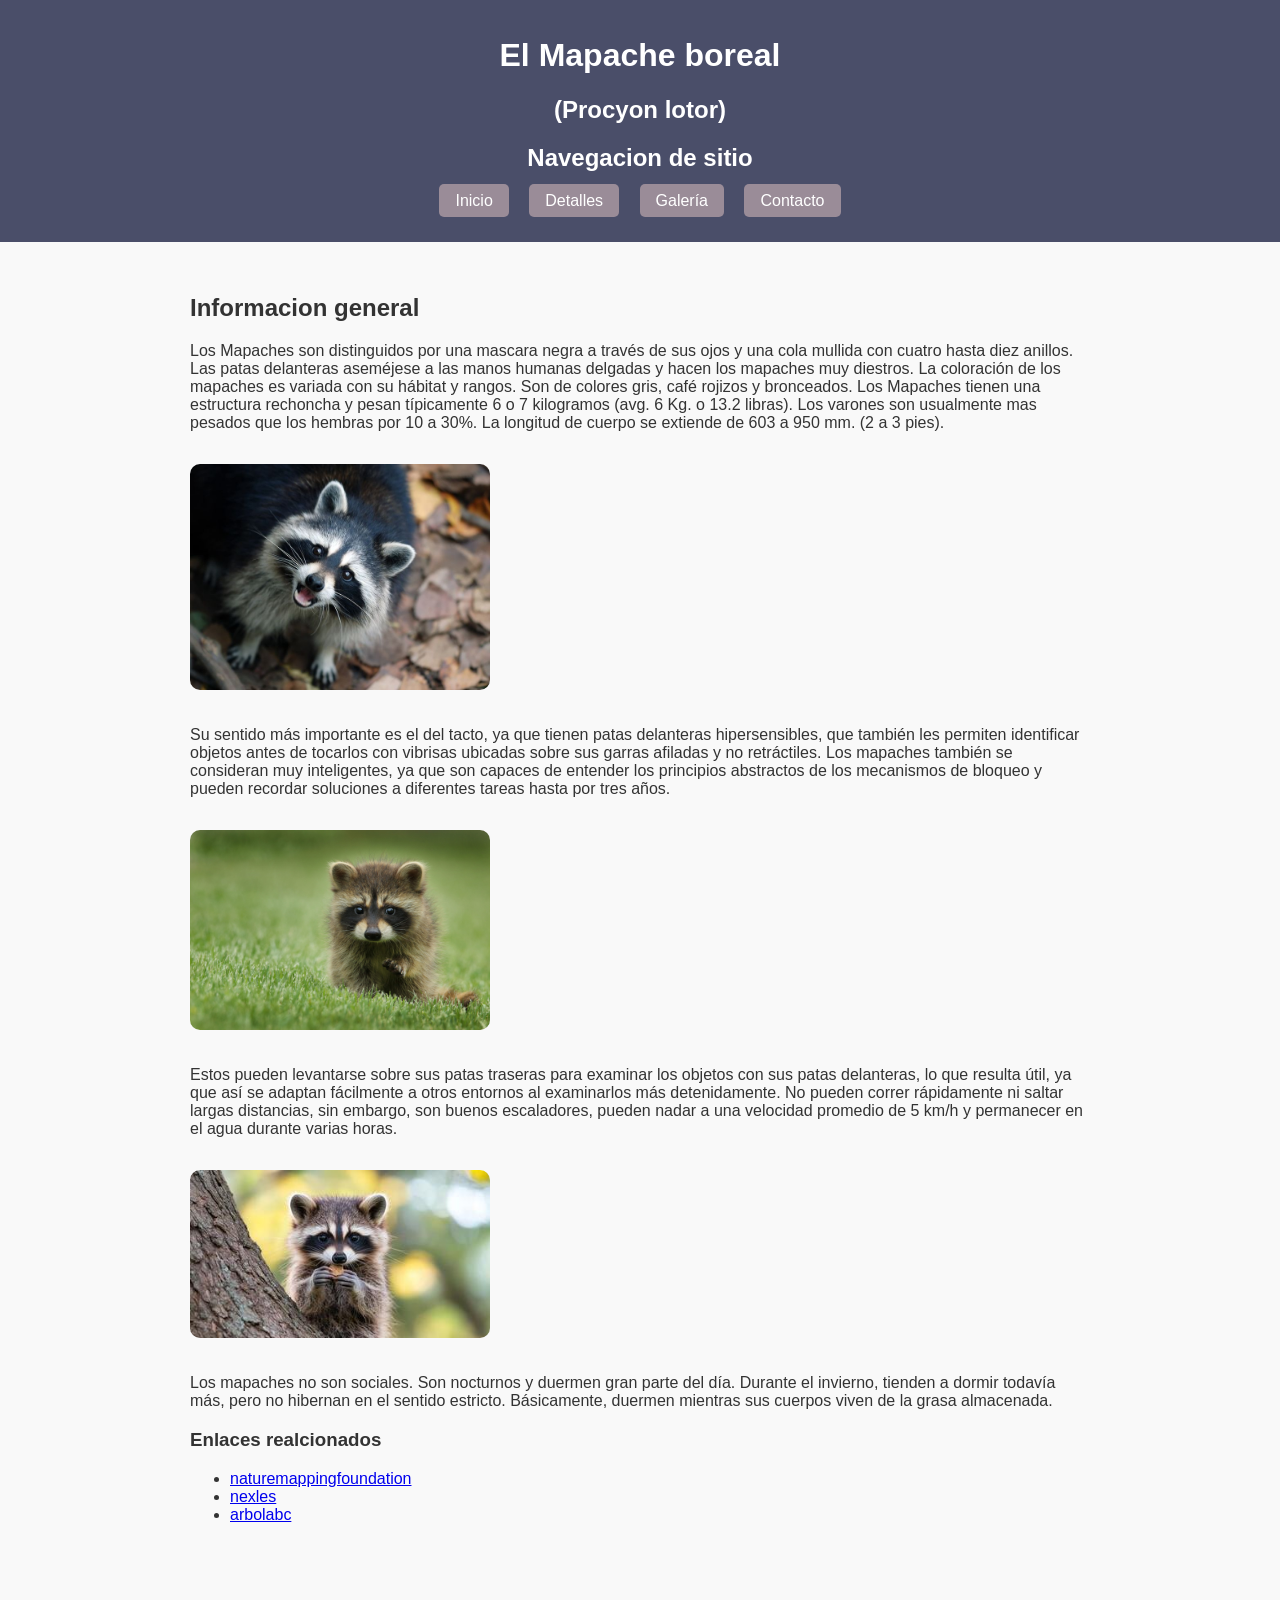
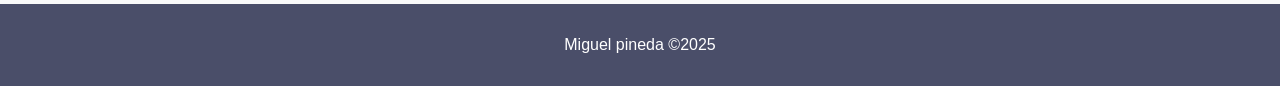
<file: index.html>
<!DOCTYPE html>
<html lang="es">
<head>
    <meta charset="UTF-8">
    <meta name="viewport" content="width=device-width, initial-scale=1.0">
    <title>Mapache</title>
    <link rel="stylesheet" href="css/estilo.css">
</head>
<body>
    <header>
        <h1>El Mapache boreal</h1>
        <h2>(Procyon lotor)</h2>

        <section>
            <h2>Navegacion de sitio</h2>
            <nav>
                <a href="index.html">Inicio</a></li>
                <a href="detalles.html">Detalles</a></li>
                <a href="galeria.html">Galería</a></li>
                <a href="contacto.html">Contacto</a></li>
            </nav>
        </section>
    </header>

    <main>
        <section>
            <h2>Informacion general</h2>
            <p>Los Mapaches son distinguidos por una mascara negra a través de sus ojos y una cola mullida con cuatro hasta diez anillos. Las patas delanteras aseméjese a las manos humanas delgadas y hacen los mapaches muy diestros. La coloración de los mapaches es variada con su hábitat y rangos. Son de colores gris, café rojizos y bronceados. Los Mapaches tienen una estructura rechoncha y pesan típicamente 6 o 7 kilogramos (avg. 6 Kg. o 13.2 libras). Los varones son usualmente mas pesados que los hembras por 10 a 30%. La longitud de cuerpo se extiende de 603 a 950 mm. (2 a 3 pies).</p>
            <img src="imagenes/mapache2.jpg" alt="mapache2" width="300">
            <p>Su sentido más importante es el del tacto, ya que tienen patas delanteras hipersensibles, que también les permiten identificar objetos antes de tocarlos con vibrisas ubicadas sobre sus garras afiladas y no retráctiles. Los mapaches también se consideran muy inteligentes, ya que son capaces de entender los principios abstractos de los mecanismos de bloqueo y pueden recordar soluciones a diferentes tareas hasta por tres años.</p>
            <img src="imagenes/mapache1.jpg" alt="mapache1" width="300">
            <p>Estos pueden levantarse sobre sus patas traseras para examinar los objetos con sus patas delanteras, lo que resulta útil, ya que así se adaptan fácilmente a otros entornos al examinarlos más detenidamente. No pueden correr rápidamente ni saltar largas distancias, sin embargo, son buenos escaladores, pueden nadar a una velocidad promedio de 5 km/h y permanecer en el agua durante varias horas.</p>
            <img src="imagenes/mapache3.jpg" alt="mapache3" width="300">
            <p>Los mapaches no son sociales. Son nocturnos y duermen gran parte del día. Durante el invierno, tienden a dormir todavía más, pero no hibernan en el sentido estricto. Básicamente, duermen mientras sus cuerpos viven de la grasa almacenada.</p>
        </section>

        <section>
            <h3>Enlaces realcionados</h3>
            <ul>
                <li><a href="http://naturemappingfoundation.org/natmap/facts/espanol/raccoon_es.html" target="_blank">naturemappingfoundation</a></li>
                <li><a href="https://www.nexles.com/articulos/informacion-sobre-los-mapaches-procyon/" target="_blank">nexles</a></li>
                <li><a href="https://arbolabc.com/animales-para-ninos/mamiferos/mapache" target="_blank">arbolabc</a></li>
            </ul>
        </section>
    </main>
    <footer>
        <p>Miguel pineda &copy;2025</p>
    </footer>
</body>
</html>
</file>
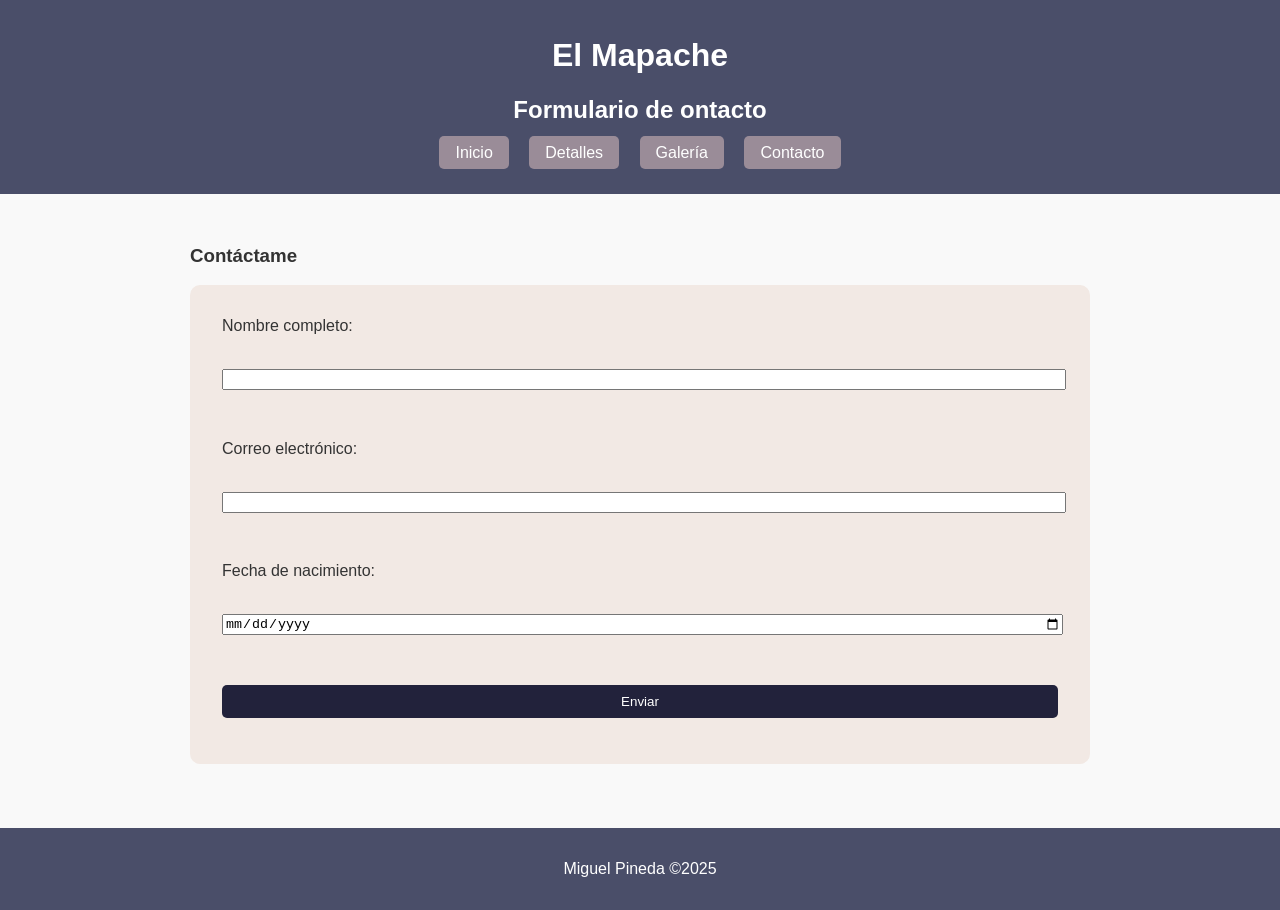
<file: contacto.html>
<!DOCTYPE html>
<html lang="es">
<head>
    <meta charset="UTF-8">
    <meta name="viewport" content="width=device-width, initial-scale=1.0">
    <title>contacto</title>
    <link rel="stylesheet" href="css/estilo.css">
</head>
<body>
    <header>
        <h1>El Mapache</h1>

        <section>
            <h2>Formulario de ontacto</h2>
            <nav>
                <a href="index.html">Inicio</a></li>
                <a href="detalles.html">Detalles</a></li>
                <a href="galeria.html">Galería</a></li>
                <a href="contacto.html">Contacto</a></li>
            </nav>
        </section>
    </header>

    <main>
        <section>
          <h3>Contáctame</h3>
          <form>
            <label for="nombre">Nombre completo:</label><br>
            <input type="text" id="nombre" name="nombre"><br><br>
    
            <label for="email">Correo electrónico:</label><br>
            <input type="email" id="email" name="email"><br><br>
    
            <label for="fecha">Fecha de nacimiento:</label><br>
            <input type="date" id="fecha" name="fecha"><br><br>
    
            <input type="submit" value="Enviar">
          </form>
        </section>
      </main>
    
    <footer>
        <p>Miguel Pineda &copy;2025</p>
    </footer>
</body>
</html>
</file>
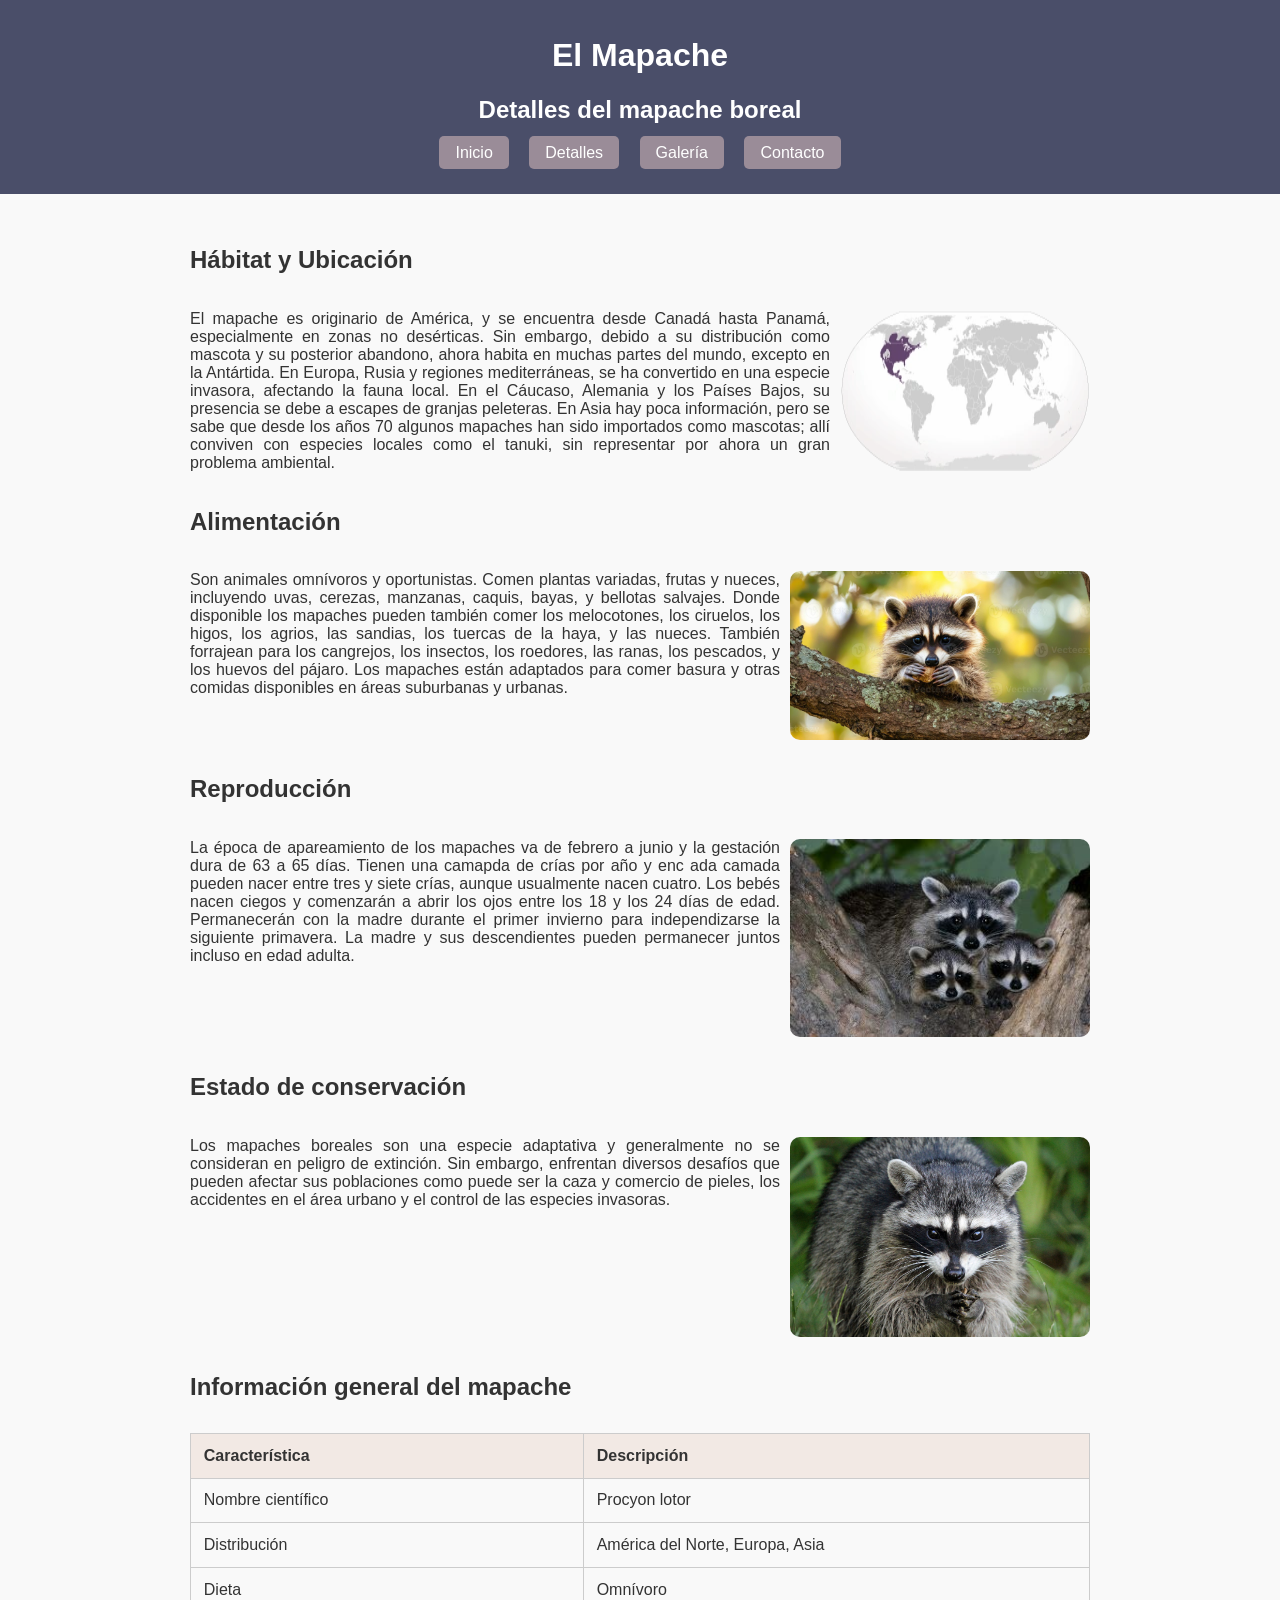
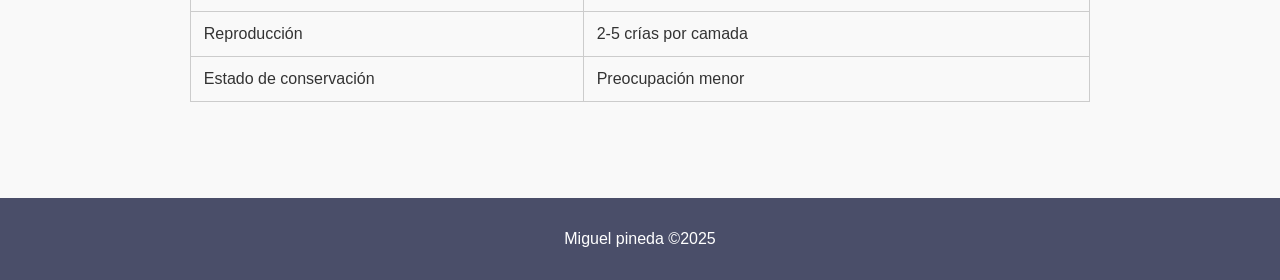
<file: detalles.html>
<!DOCTYPE html>
<html lang="es">
<head>
    <meta charset="UTF-8">
    <meta name="viewport" content="width=device-width, initial-scale=1.0">
    <title>El mapache</title>
    <link rel="stylesheet" href="css/estilo.css">
</head>
<body>
    <header>
        <h1>El Mapache</h1>

        <section>
            <h2>Detalles del mapache boreal</h2>
            <nav>
                <a href="index.html">Inicio</a></li>
                <a href="detalles.html">Detalles</a></li>
                <a href="galeria.html">Galería</a></li>
                <a href="contacto.html">Contacto</a></li>
            </nav>
        </section>
    </header>

    <main>
        <section>
            <h2>Hábitat y Ubicación</h2>
            <div class="contenido">
                <p>El mapache es originario de América, y se encuentra desde Canadá hasta Panamá, especialmente en zonas no desérticas. Sin embargo, debido a su distribución como mascota y su posterior abandono, ahora habita en muchas partes del mundo, excepto en la Antártida. En Europa, Rusia y regiones mediterráneas, se ha convertido en una especie invasora, afectando la fauna local. En el Cáucaso, Alemania y los Países Bajos, su presencia se debe a escapes de granjas peleteras. En Asia hay poca información, pero se sabe que desde los años 70 algunos mapaches han sido importados como mascotas; allí conviven con especies locales como el tanuki, sin representar por ahora un gran problema ambiental.</p>
                <img src="imagenes/mapa.mapache.jpg" alt="mapa.mapache" width="300">
            </div>
      
            <h2>Alimentación</h2>
            <div class="contenido">
                <p>Son animales omnívoros y oportunistas. Comen plantas variadas, frutas y nueces, incluyendo uvas, cerezas, manzanas, caquis, bayas, y bellotas salvajes. Donde disponible los mapaches pueden también comer los melocotones, los ciruelos, los higos, los agrios, las sandias, los tuercas de la haya, y las nueces. También forrajean para los cangrejos, los insectos, los roedores, las ranas, los pescados, y los huevos del pájaro. Los mapaches están adaptados para comer basura y otras comidas disponibles en áreas suburbanas y urbanas.</p>
                <img src="imagenes/mapache4.jpg" alt="mapache4" width="300">
            </div>
      
            <h2>Reproducción</h2>
            <div class="contenido">
                <p>La época de apareamiento de los mapaches va de febrero a junio y la gestación dura de 63 a 65 días. Tienen una camapda de crías por año y enc ada camada pueden nacer entre tres y siete crías, aunque usualmente nacen cuatro. Los bebés nacen ciegos y comenzarán a abrir los ojos entre los 18 y los 24 días de edad. Permanecerán con la madre durante el primer invierno para independizarse la siguiente primavera. La madre y sus descendientes pueden permanecer juntos incluso en edad adulta.</p>
                <img src="imagenes/mapache5.jpg" alt="mapache5" width="300">
            </div>
      
            <h2>Estado de conservación</h2>
            <div class="contenido">
                <p>Los mapaches boreales son una especie adaptativa y generalmente no se consideran en peligro de extinción. Sin embargo, enfrentan diversos desafíos que pueden afectar sus poblaciones como puede ser la caza y comercio de pieles, los accidentes en el área urbano y el control de las especies invasoras. </p>
                <img src="imagenes/mapache6.jpg" alt="mapache6" width="300">
            </div>

            <section>
                <h2>Información general del mapache</h2>
                <table border="1">
                    <tr>
                        <th>Característica</th>
                        <th>Descripción</th>
                    </tr>
                    <tr>
                        <td>Nombre científico</td>
                        <td>Procyon lotor</td>
                    </tr>
                    <tr>
                        <td>Distribución</td>
                        <td>América del Norte, Europa, Asia</td>
                    </tr>
                    <tr>
                        <td>Dieta</td>
                        <td>Omnívoro</td>
                    </tr>
                    <tr>
                        <td>Reproducción</td>
                        <td>2-5 crías por camada</td>
                    </tr>
                    <tr>
                        <td>Estado de conservación</td>
                        <td>Preocupación menor</td>
                    </tr>
                </table>
            </section>
        </main>
      
        <footer>
          <p>Miguel pineda &copy;2025</p>
        </footer>
    </main>

</body>
</html>
</file>
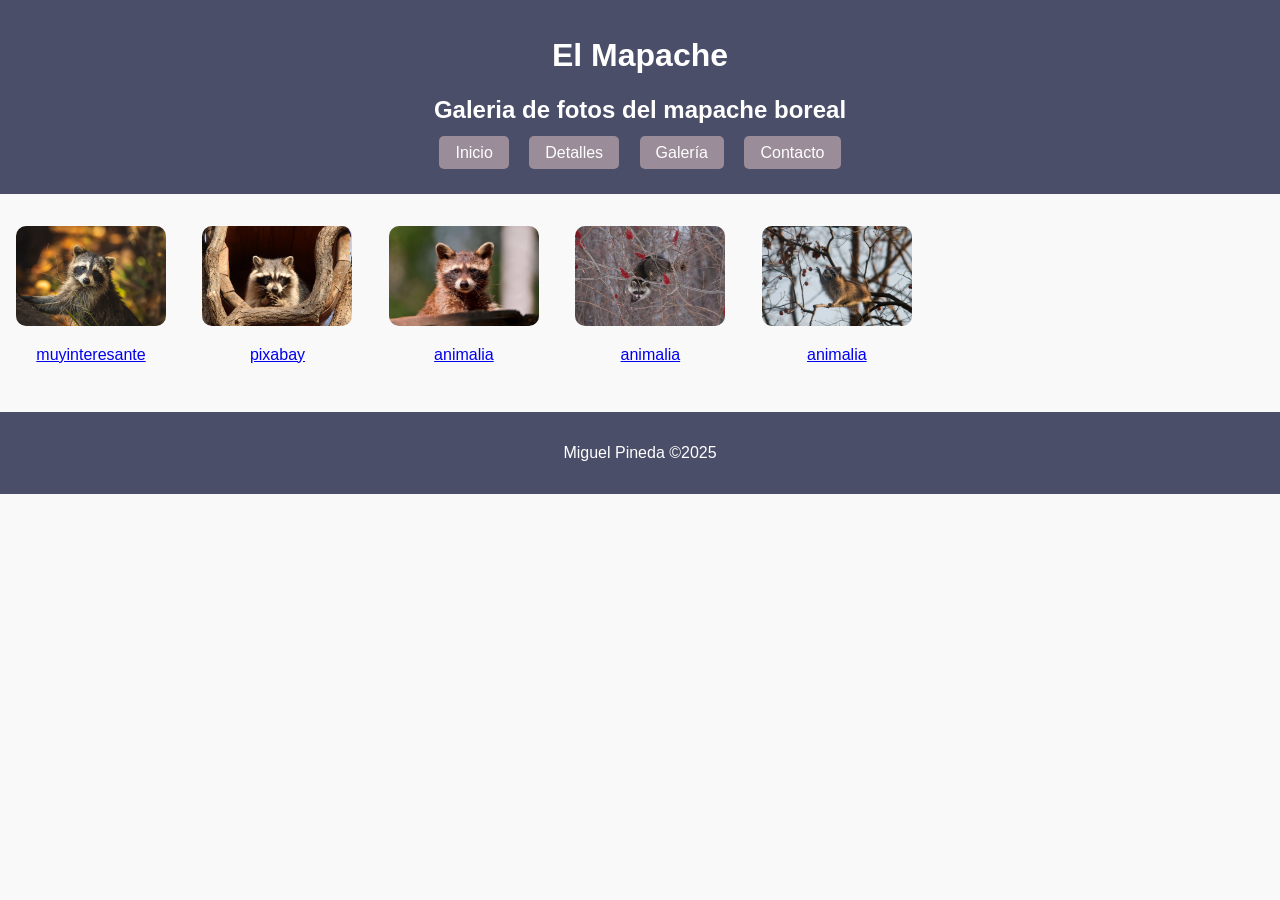
<file: galeria.html>
<!DOCTYPE html>
<html lang="es">
<head>
    <meta charset="UTF-8">
    <meta name="viewport" content="width=device-width, initial-scale=1.0">
    <title>galeria</title>
    <link rel="stylesheet" href="css/estilo.css">
</head>
<body>
    <header>
        <h1>El Mapache</h1>

        <section>
            <h2>Galeria de fotos del mapache boreal</h2>
            <nav>
                <a href="index.html">Inicio</a></li>
                <a href="detalles.html">Detalles</a></li>
                <a href="galeria.html">Galería</a></li>
                <a href="contacto.html">Contacto</a></li>
            </nav>
        </section>
    </header>
    
    <div class="galeria-item">
        <img src="imagenes/mapache7.jpg" alt="mapache7">
        <div class="galeria1">
            <a href="https://www.muyinteresante.com/wp-content/uploads/sites/5/2022/10/11/634583869e275.jpeg?resize=1024,683" target="_blank">muyinteresante</a>
        </div>
    </div>

    <div class="galeria-item">
        <img src="imagenes/mapache8.jpg" alt="mapache8">
        <div class="galeria1">
            <a href="https://cdn.pixabay.com/photo/2020/11/06/06/19/raccoon-5716955_1280.jpg" target="_blank">pixabay</a>
        </div>
    </div>

    <div class="galeria-item">
        <img src="imagenes/mapache9.jpg" alt="mapache9">
        <div class="galeria1">
            <a href="https://s3.animalia.bio/animals/photos/full/original/raccoon-on-the-platform.webp" target="_blank">animalia</a>
        </div>
    </div>

    <div class="galeria-item">
        <img src="imagenes/mapache10.jpg" alt="mapache10">
        <div class="galeria1">
            <a href="https://s3.animalia.bio/animals/photos/full/original/1200px-raccoon-3484199920jpg.webp" target="_blank">animalia</a>
        </div>
    </div>

    <div class="galeria-item">
        <img src="imagenes/mapache11.jpg" alt="mapache11">
        <div class="galeria1">
            <a href="https://s3.animalia.bio/animals/photos/full/original/raccoon-11-2009-del.webp">animalia</a>
        </div>
    </div>
    
    <footer>
        <p>Miguel Pineda &copy;2025</p>
    </footer>

</body>
</html>
</file>
<file: css/estilo.css>
body {
    font-family: Arial, sans-serif;
    background-color: #f9f9f9;
    margin: 0;
    padding: 0;
    color: #333;
}

header {
    background-color: #4A4E69;
    color: white;
    padding: 1em;
    text-align: center;
}

nav {
    margin: 1em 0;
    text-align: center;
}

nav a {
    text-decoration: none;
    color: white;
    background-color: #9A8C98;
    padding: 0.5em 1em;
    margin: 0 0.5em;
    border-radius: 5px;
}

nav a:hover {
    background-color: #C9ADA7;
}

main {
    padding: 2em;
    max-width: 900px;
    margin: auto;
}

img {
    max-width: 100%;
    height: auto;
    border-radius: 10px;
    margin: 1em 0;
}

table {
    width: 100%;
    border-collapse: collapse;
    margin: 2em 0;
}

th, td {
    border: 1px solid #ccc;
    padding: 0.8em;
    text-align: left;
}

th {
    background-color: #F2E9E4;
}

.galeria-item {
    display: inline-block;
    margin: 1em;
    text-align: center;
}

.galeria-item img {
    width: 150px;
    height: 100px;
    object-fit: cover;
}

footer {
    background-color: #4A4E69;
    color: white;
    text-align: center;
    padding: 1em;
    margin-top: 2em;
}

form {
    background-color: #F2E9E4;
    padding: 2em;
    border-radius: 10px;
}

label, input {
    display: block;
    margin-bottom: 1em;
    width: 100%;
}

input[type="submit"] {
    background-color: #22223B;
    color: white;
    padding: 0.7em;
    border: none;
    border-radius: 5px;
    cursor: pointer;
}

/* NUEVA ESTRUCTURA PARA ALINEACIÓN DE IMAGEN Y TEXTO */
.info-bloque {
    display: flex;
    align-items: center;
    gap: 1.5em;
    margin-bottom: 2em;
    flex-wrap: wrap;
    background-color: #ffffff;
    padding: 1em;
    border-radius: 10px;
    box-shadow: 0 2px 5px rgba(0,0,0,0.1);
}

.info-bloque img {
    width: 220px;
    height: auto;
    border-radius: 10px;
}

.info-bloque p {
    flex: 1;
    margin: 0;
    font-size: 1em;
    line-height: 1.5em;
}

.contenido {
    display: flex;
    justify-content: space-between;
    text-align: justify;
}

.contenido p {
    padding-right: 10px;
}
</file>
